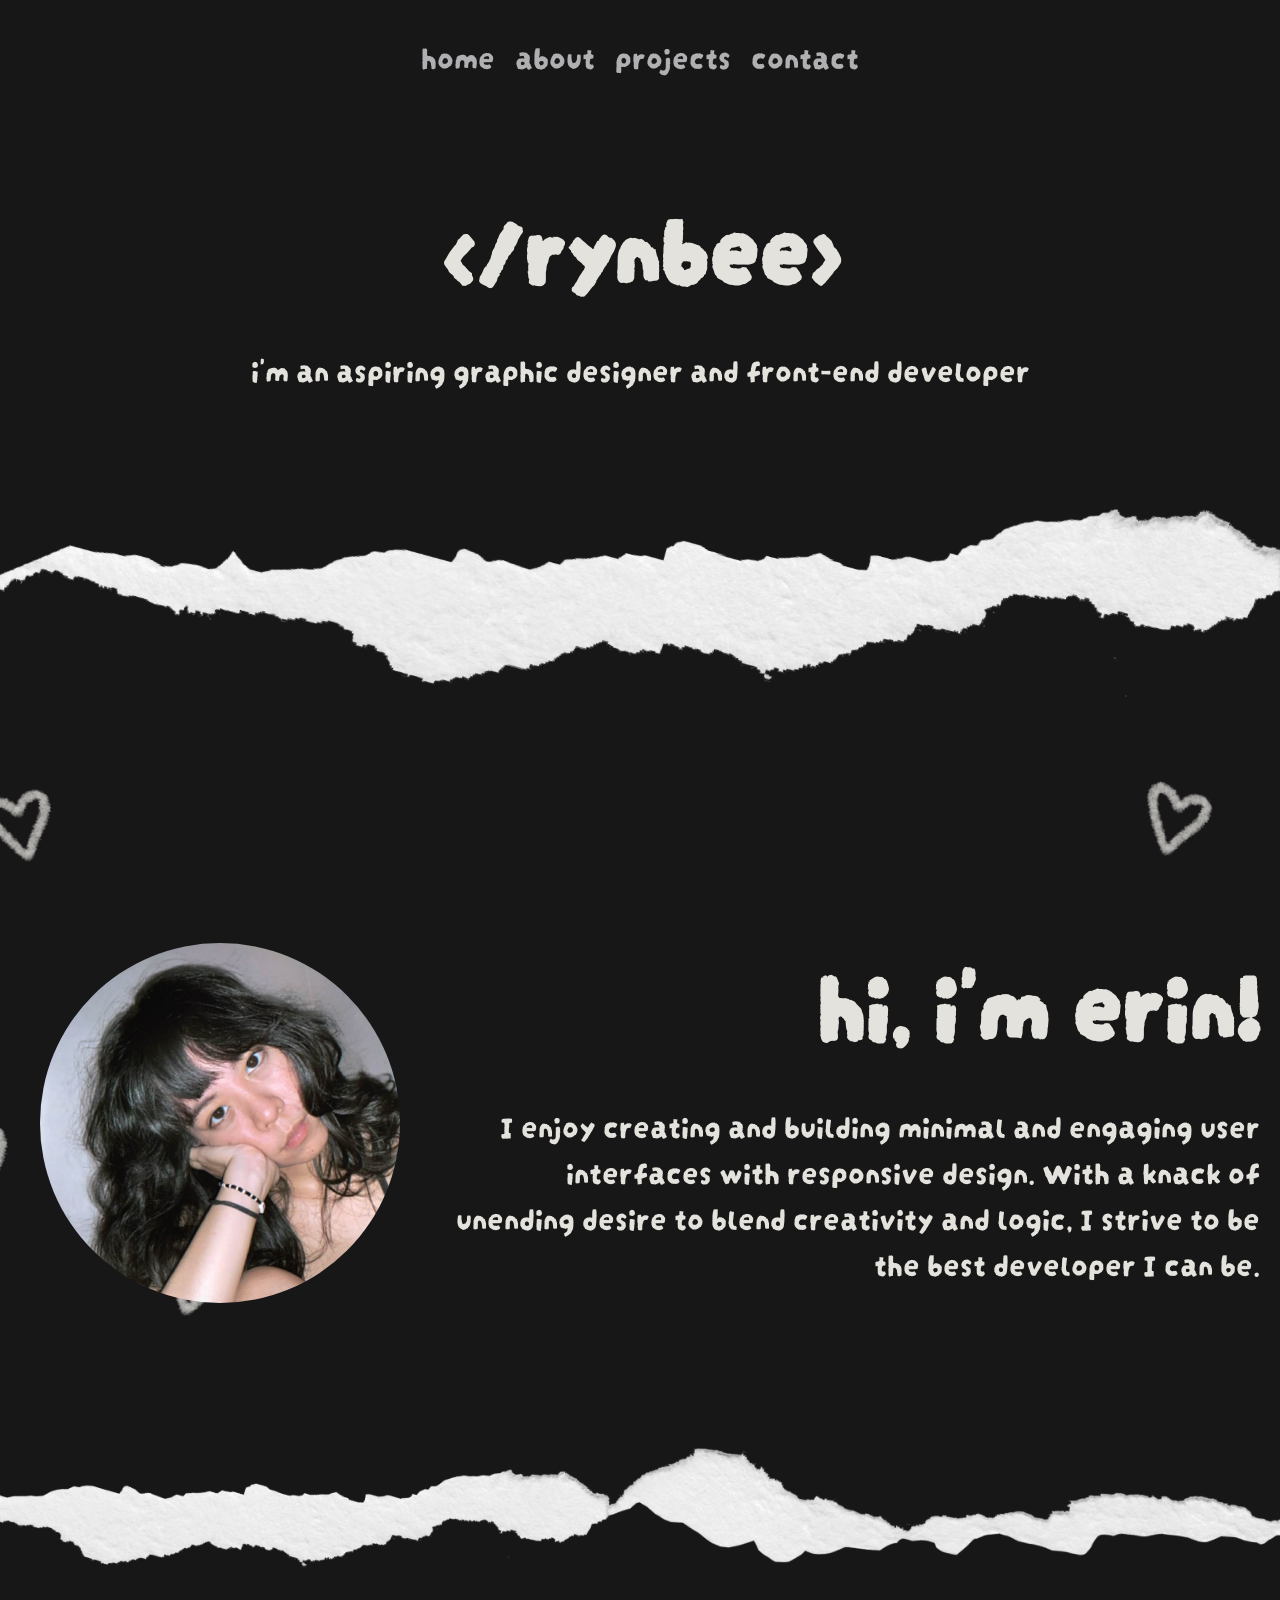
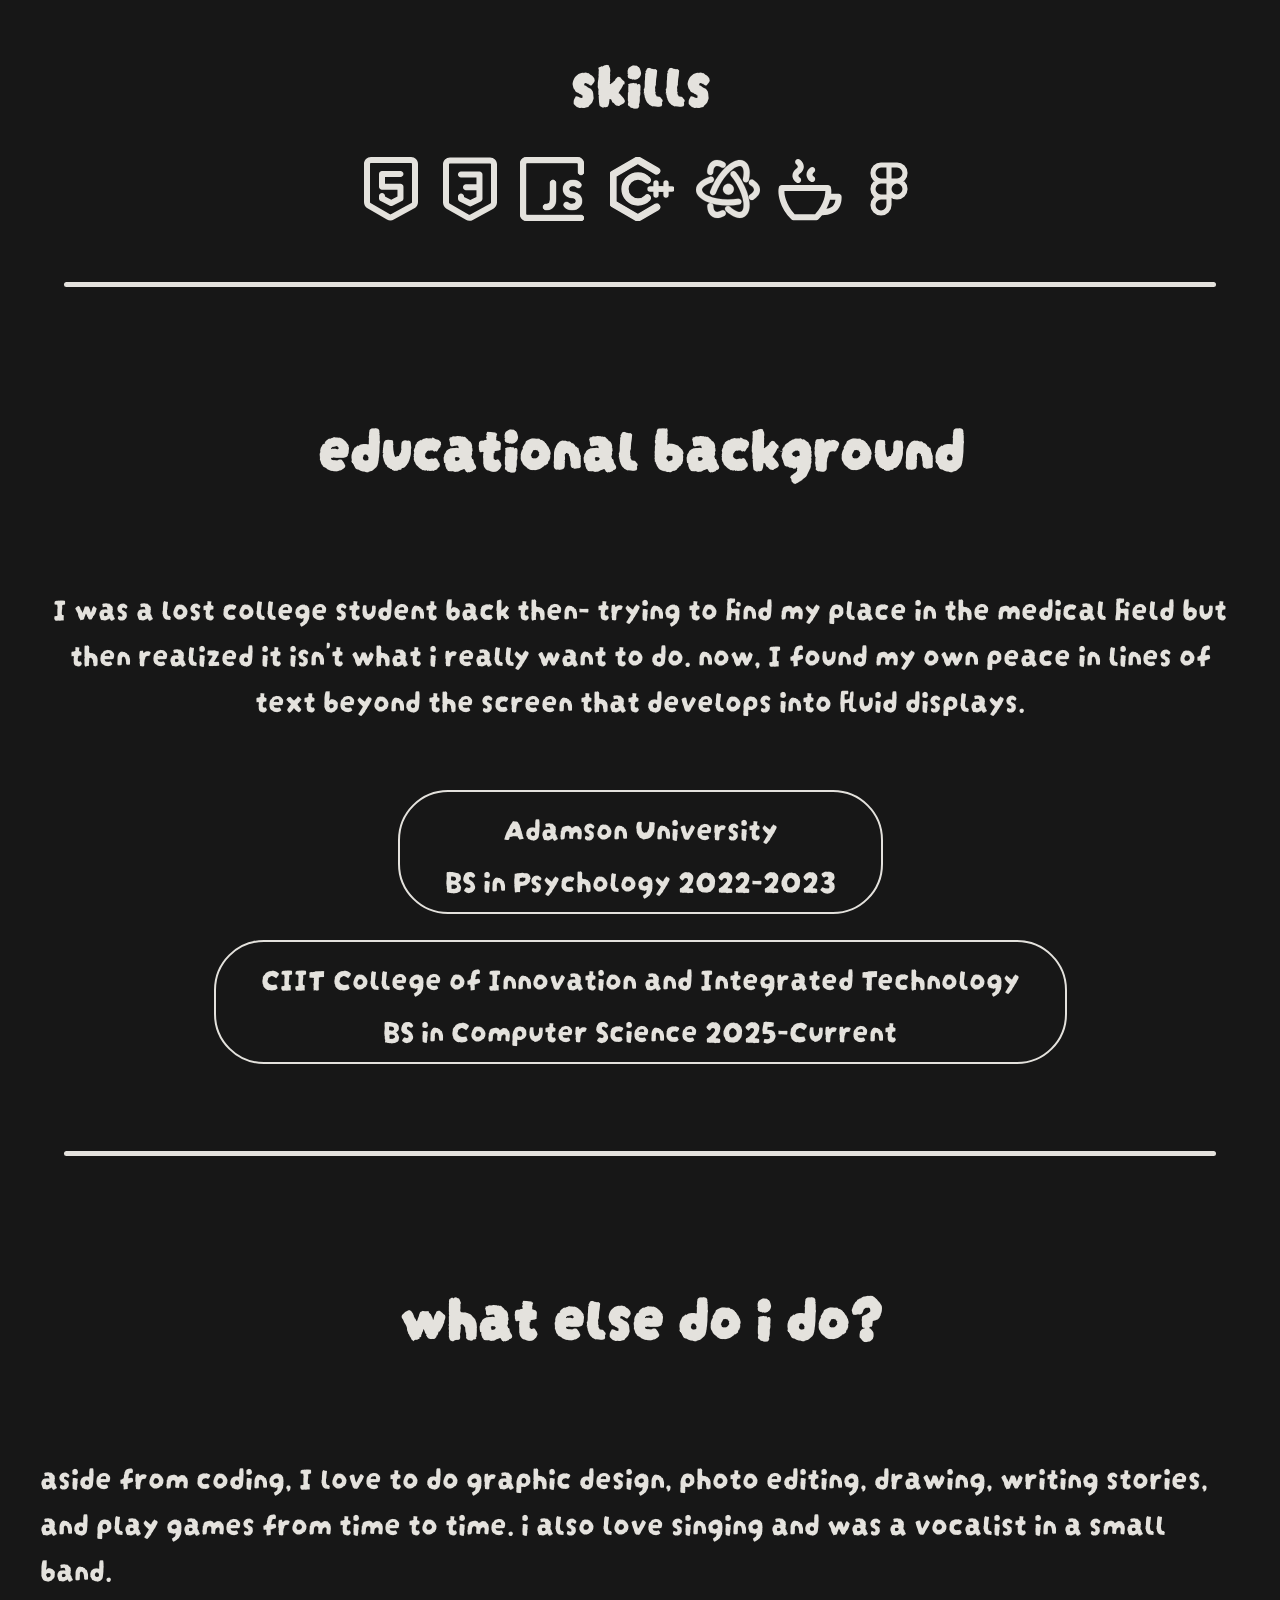
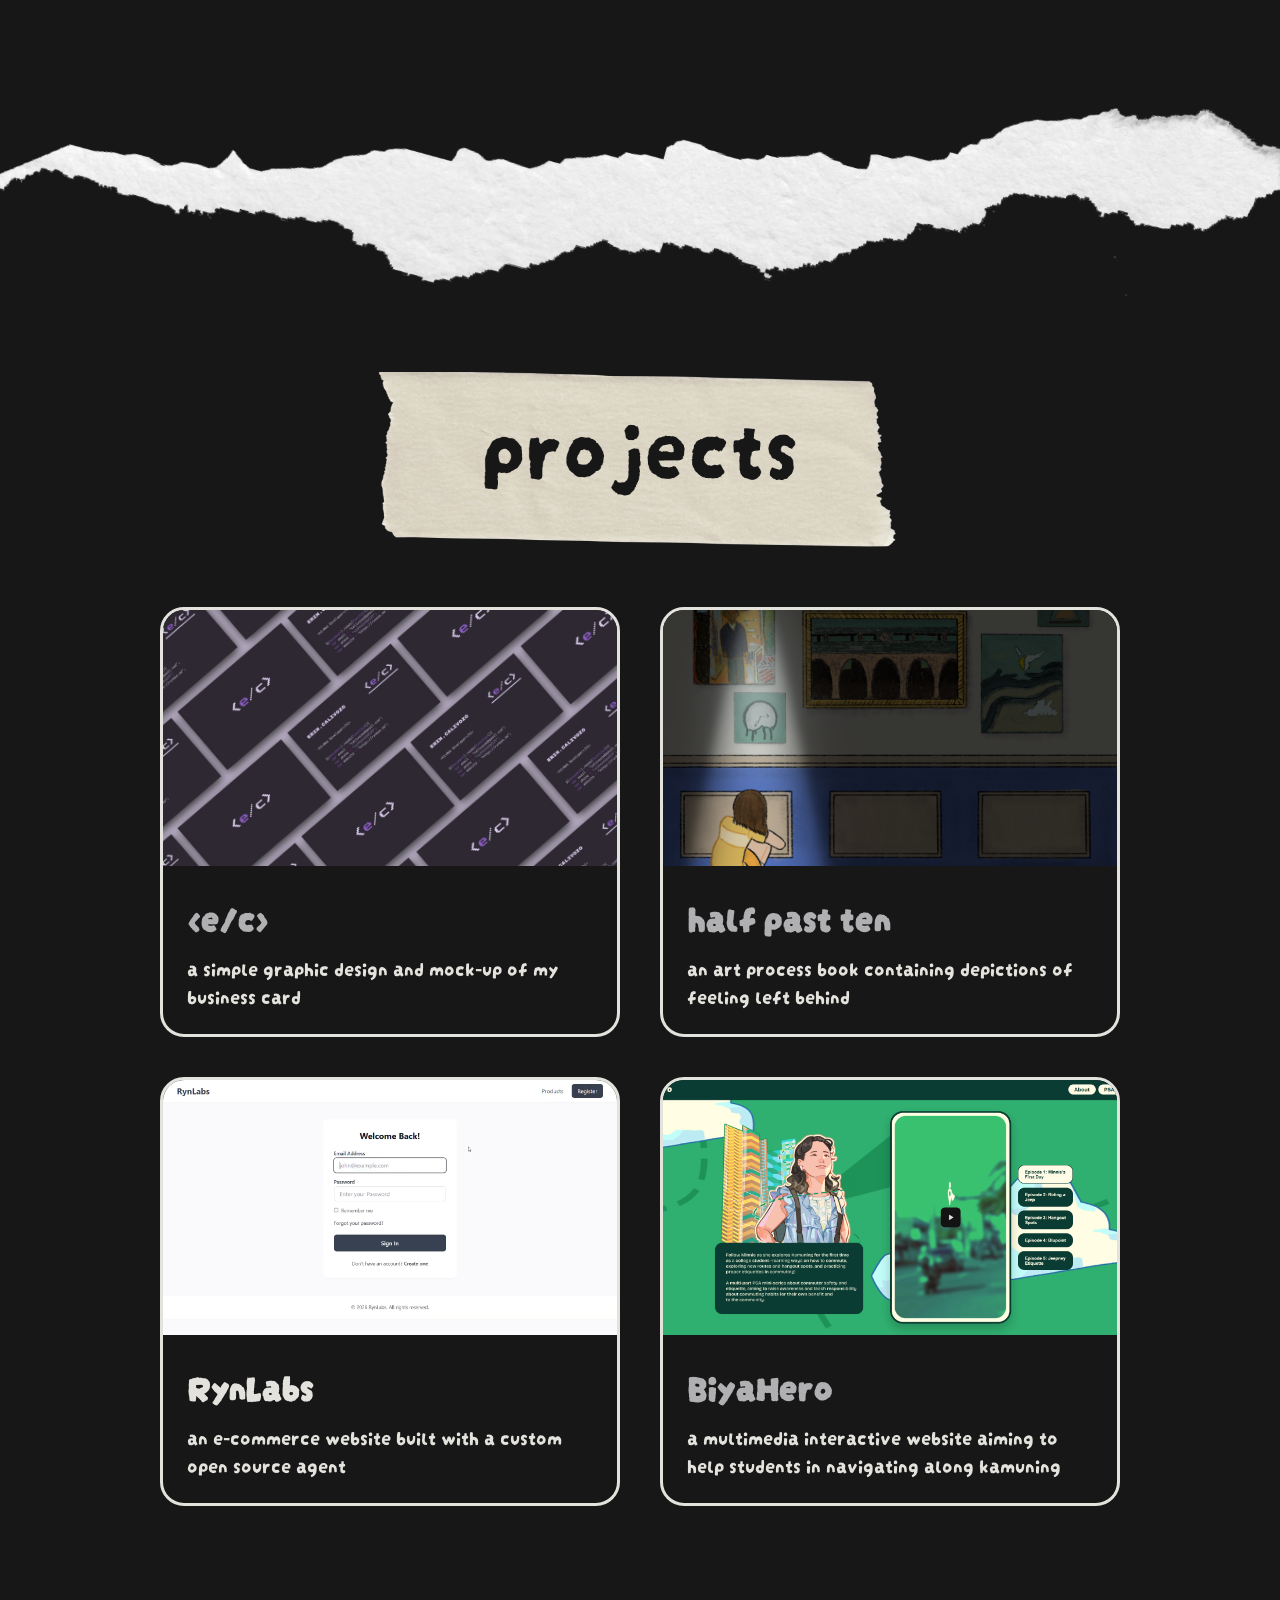
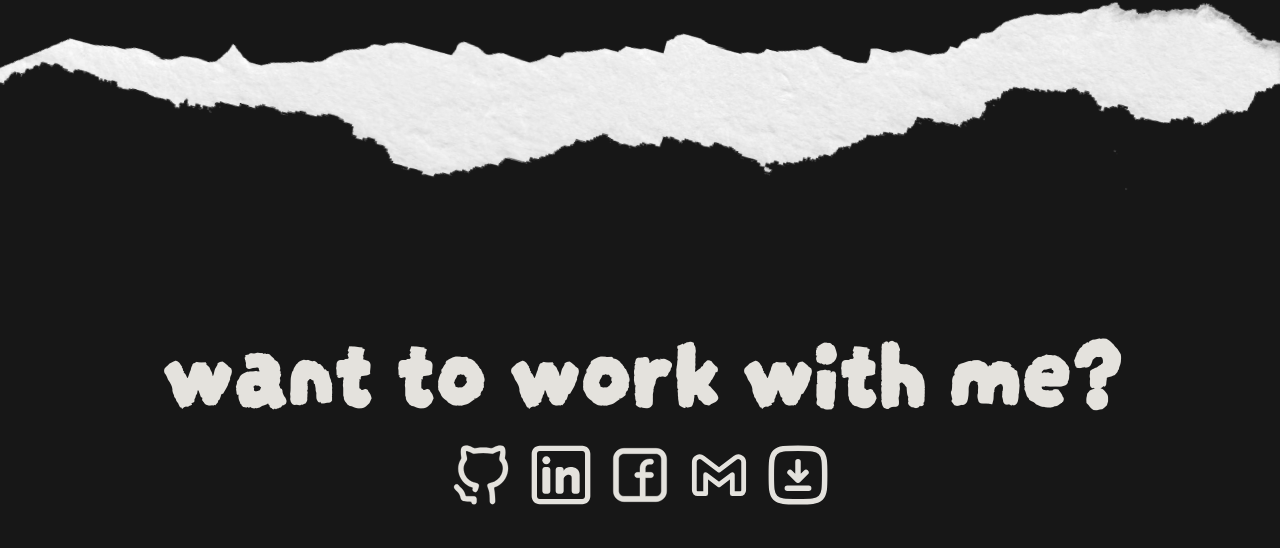
<file: index.html>
<!doctype html>
<html lang="en">
  <head>
    <meta charset="UTF-8" />
    <meta name="viewport" content="width=device-width, initial-scale=1.0" />
    <title>Erin Correa</title>
    <link rel="icon" type="image/png" href="images/favicon.png" />
    <link rel="preconnect" href="https://fonts.googleapis.com" />
    <link rel="preconnect" href="https://fonts.gstatic.com" crossorigin />
    <link
      href="https://fonts.googleapis.com/css2?family=Darumadrop+One&display=swap"
      rel="stylesheet"
    />
    <link rel="stylesheet" href="style.css" />
  </head>
  <body>
    <div class="box1">
      <ul id="navBar">
        <li><a href="#top">home</a></li>
        <li><a href="#about">about</a></li>
        <li><a href="#projects">projects</a></li>
        <li><a href="#contact">contact</a></li>
      </ul>
    </div>

    <div class="box2">
      <h1 style="margin-bottom: 0">&lt;/rynbee></h1>
      <p>i'm an aspiring graphic designer and front-end developer</p>
    </div>

    <div id="divider"></div>

    <div class="boxbg1">
      <div class="box3">
        <div id="pic">
          <img
            id="profilePic"
            src="images/me.jpg"
            alt="Erin's Profile Picture"
          />
        </div>
        <div id="intro">
          <h2 id="about" style="margin: 0">hi, i'm erin!</h2>
          <p>
            I enjoy creating and building minimal and engaging user interfaces
            with responsive design. With a knack of unending desire to blend
            creativity and logic, I strive to be the best developer I can be.
          </p>
        </div>
      </div>
    </div>

    <div class="box4">
      <h3 style="margin-bottom: 0px">skills</h3>
      <ul id="skillSet">
        <li><img src="svgs/html_icon.svg" alt="HTML Icon" /></li>
        <li><img src="svgs/css_icon.svg" alt="CSS Icon" /></li>
        <li>
          <img
            src="svgs/js_icon.svg"
            alt="JavaScript Icon"
            style="margin-left: 3px; margin-right: 5px"
          />
        </li>
        <li>
          <img
            src="svgs/c++_icon.svg"
            alt="C++ Icon"
            style="margin-left: 6px; margin-right: 7px"
          />
        </li>
        <li>
          <img
            src="svgs/react_icon.svg"
            alt="React Icon"
            style="margin-right: 3px"
          />
        </li>
        <li><img src="svgs/java_icon.svg" alt="Java Icon" /></li>
        <li>
          <img src="svgs/figma_icon.svg" alt="Figma Icon" style="margin: 0px" />
        </li>
      </ul>
    </div>

    <hr />

    <div class="box5">
      <h3>educational background</h3>
      <p>
        I was a lost college student back then- trying to find my place in the
        medical field but then realized it isn't what i really want to do. now,
        I found my own peace in lines of text beyond the screen that develops
        into fluid displays.
      </p>
      <ul id="educ">
        <li
          style="
            border: 2px solid #e4e2dd;
            border-width: 2px;
            border-radius: 50px;
            padding: 5px 45px;
            margin: 5px 10px;
          "
        >
          <p>Adamson University</p>
          <p>BS in Psychology 2022-2023</p>
        </li>
        <li
          style="
            border: 2px solid #e4e2dd;
            border-width: 2px;
            border-radius: 50px;
            padding: 5px 45px;
            margin: 5px 8px;
          "
        >
          <p>CIIT College of Innovation and Integrated Technology</p>
          <p>BS in Computer Science 2025-Current</p>
        </li>
      </ul>
    </div>

    <hr />

    <div class="box6">
      <h3>what else do i do?</h3>
      <p>
        aside from coding, I love to do graphic design, photo editing, drawing,
        writing stories, and play games from time to time. i also love singing
        and was a vocalist in a small band.
      </p>
    </div>

    <div id="divider"></div>
    <div id="projHeader"></div>
    <div class="projects-grid" id="projects">
      <div class="project-card">
        <div class="project-thumbnail">
          <a href="https://canva.link/10lyec1i9qvjly8" target="_blank"
            ><img src="images/proj1.png" alt="Project 1"
          /></a>
        </div>
        <div class="project-info">
          <h2>
            <a href="https://canva.link/10lyec1i9qvjly8" target="_blank"
              >&lt;e/c></a
            >
          </h2>
          <p>a simple graphic design and mock-up of my business card</p>
        </div>
      </div>

      <div class="project-card">
        <div class="project-thumbnail">
          <a href="https://canva.link/picv2cqumzpw4eg" target="_blank"
            ><img src="images/proj2.png" alt="Project 2"
          /></a>
        </div>
        <div class="project-info">
          <h2>
            <a href="https://canva.link/picv2cqumzpw4eg" target="_blank"
              >half past ten</a
            >
          </h2>
          <p>
            an art process book containing depictions of feeling left behind
          </p>
        </div>
      </div>

      <div class="project-card">
        <div class="project-thumbnail">
          <img src="images/proj3.png" alt="Project 3" />
        </div>
        <div class="project-info">
          <h2>RynLabs</h2>
          <p>an e-commerce website built with a custom open source agent</p>
        </div>
      </div>

      <div class="project-card">
        <div class="project-thumbnail">
          <a href="https://biyahero-ph.vercel.app" target="_blank"
            ><img src="images/proj4.png" alt="Project 4"
          /></a>
        </div>
        <div class="project-info">
          <h2>
            <a href="https://biyahero-ph.vercel.app" target="_blank"
              >BiyaHero</a
            >
          </h2>
          <p>
            a multimedia interactive website aiming to help students in
            navigating along kamuning
          </p>
        </div>
      </div>
    </div>

    <div id="divider"></div>

    <footer>
      <div class="box12">
        <h2 id="contact" style="margin-bottom: 0px">want to work with me?</h2>
        <ul id="socmed" style="margin-top: 8px">
          <li>
            <a href="https://github.com/rxnbii" target="_blank"
              ><img src="svgs/github_icon.svg" alt="Erin's Github"
            /></a>
          </li>
          <li>
            <a href="https://linkedin.com/in/rxnbii" target="_blank"
              ><img src="svgs/linkedin_icon.svg" alt="Erin's LinkedIn"
            /></a>
          </li>
          <li>
            <a href="https://www.facebook.com/rxnbii/" target="_blank"
              ><img src="svgs/fb_icon.svg" alt="Erin's Facebook"
            /></a>
          </li>
          <li>
            <a href="mailto:calivozoe@gmail.com" target="_blank"
              ><img src="svgs/gmail_icon.svg" alt="Send an Email"
            /></a>
          </li>
          <li>
            <a href="resume.html" target="_blank"
              ><img src="svgs/download_icon.svg" alt="Erin's Resume"
            /></a>
          </li>
        </ul>
      </div>
    </footer>
  </body>
</html>
</file>
<file: style.css>
body {
  font-family: "Darumadrop One";
  background-color: #171717;
  margin: 0;
  padding: 0;
  overflow-x: hidden;
}

hr {
  height: 5px;
  background-color: #e4e2dd;
  border-radius: 10px;
  max-width: 1300px;
  width: 90%;
  margin: 20px auto;
  border: none;
}

h1 {
  color: #e4e2dd;
  font-weight: 800;
  font-size: clamp(48px, 8vw, 96px);
}

h2 {
  color: #e4e2dd;
  font-weight: 800;
  font-size: clamp(48px, 8vw, 96px);
}

h3 {
  font-size: clamp(36px, 6vw, 62px);
  color: #e4e2dd;
}

p {
  font-family: "Darumadrop One";
  color: #e4e2dd;
  font-size: clamp(18px, 3vw, 32px);
}

ul {
  font-size: clamp(18px, 3vw, 32px);
}

ul#navBar {
  color: #171717;
  list-style: none;
  flex-direction: row;
  display: flex;
  flex-wrap: wrap;
  text-align: center;
  align-items: center;
  justify-content: center;
  gap: 20px;
  padding: 0;
}

ul#educ {
  list-style: none;
  flex-direction: row;
  display: flex;
  flex-wrap: wrap;
  text-align: center;
  justify-content: center;
  padding: 0;
  gap: 16px;
}

ul#educ p {
  margin: 6px 0;
}

ul#socmed {
  list-style: none;
  flex-direction: row;
  display: flex;
  flex-wrap: wrap;
  text-align: center;
  justify-content: center;
  padding: 0;
  gap: 15px;
}

a {
  text-decoration: none;
  color: #b0b0b2;
}

a:hover {
  color: #e4e2dd;
}

#topBar {
  border: solid #e4e2dd;
  background-color: #e4e2dd;
  border-width: 2px;
  border-radius: 100px;
  padding: 2px 2px;
  text-align: center;
  justify-content: center;
  height: auto;
  min-height: 70px;
  align-items: center;
}

#profilePic {
  max-width: 100%;
  height: auto;
  width: 360px;
  border-radius: 50%;
}

#header {
  font-weight: 1000;
}

.box1 {
  display: flex;
  align-items: center;
  align-content: center;
  text-align: center;
  justify-content: center;
  width: 100%;
}

.box2 {
  display: flex;
  flex-direction: column;
  justify-content: center;
  align-items: center;
  align-content: center;
  text-align: center;
  padding: 0 20px;
}

.box3 {
  margin-bottom: 100px;
  padding: 20px;
  flex-direction: row;
  display: flex;
  flex-wrap: wrap;
  align-items: center;
  justify-content: space-around;
  gap: 30px;
}

.box4 {
  display: flex;
  flex-direction: column;
  align-items: center;
  justify-content: center;
  text-align: center;
  padding: 0 20px;
}

.box5 {
  display: flex;
  justify-content: center;
  align-items: center;
  flex-direction: column;
  text-align: center;
  margin: 50px auto;
  max-width: 1200px;
  padding: 0 20px;
}

.box6 {
  display: flex;
  align-items: center;
  justify-content: center;
  flex-direction: column;
  margin: 50px auto;
  max-width: 1200px;
  padding: 0 20px;
}

.projects-grid {
  display: grid;
  grid-template-columns: repeat(2, 460px);
  justify-content: center;
  gap: 40px;
  max-width: 1400px;
  margin: 60px auto;
  padding: 0 20px;
}

@media (max-width: 980px) {
  .projects-grid {
    grid-template-columns: 1fr;
    max-width: 500px;
  }
}

.project-card {
  display: flex;
  flex-direction: column;
  border: 3px solid #e4e2dd;
  border-radius: 24px;
  overflow: hidden;
  background-color: transparent;
  transition: transform 0.3s ease;
}

.project-card:hover {
  transform: translateY(-8px);
}

.project-thumbnail {
  width: 100%;
  aspect-ratio: 16 / 9;
  background-color: #e4e2dd;
  overflow: hidden;
  display: flex;
  align-items: center;
  justify-content: center;
}

.project-thumbnail a {
  display: block;
  width: 100%;
  height: 100%;
}

.project-thumbnail img {
  width: 100%;
  height: 100%;
  object-fit: cover;
  display: block;
}

.project-info {
  padding: 24px;
}

.project-info h2 {
  margin-top: 0;
  margin-bottom: 12px;
  font-size: clamp(24px, 4vw, 36px);
}

.project-info p {
  margin: 0;
  font-size: clamp(16px, 2vw, 20px);
  line-height: 1.4;
}

#divider {
  background-image: url(images/ripped_paper_hr.png);
  background-repeat: repeat-x;
  background-position: center;
  height: 250px;
  width: 100%;
  margin: 50px 0px;
  background-size: contain;
}

.boxbg1 {
  background-image: url(images/about_bg.png);
  min-height: 800px;
  width: 100%;
  overflow: hidden;
  background-repeat: no-repeat;
  background-size: cover;
  background-position: center center;
  background-color: #171717;
  display: flex;
  justify-content: center;
  align-items: center;
}

#pic {
  width: 100%;
  max-width: 400px;
  display: flex;
  justify-content: center;
}

#intro {
  flex: 1;
  min-width: 280px;
  text-align: right;
  max-width: 1000px;
}

@media (max-width: 768px) {
  #intro {
    text-align: center;
  }
}

#skillSet {
  list-style: none;
  flex-direction: row;
  display: flex;
  flex-wrap: wrap;
  text-align: center;
  justify-content: center;
  gap: 15px;
  padding: 0;
}

#skillSet img {
  max-width: 100%;
  height: auto;
}

#projHeader {
  background-image: url(images/projects_header.png);
  height: 175px;
  width: 100%;
  overflow: hidden;
  background-repeat: no-repeat;
  background-size: cover;
  background-position: center center;
  margin-bottom: 20px;
}

#contact {
  display: flex;
  text-align: center;
  justify-content: center;
  padding: 0 20px;
}

.box10 {
  padding: 40px 20px;
  text-align: center;
}

iframe {
  max-width: 100%;
  width: 600px;
  height: 80vh;
  border: none;
  display: block;
  margin: 0 auto;
}

#about,
#projects,
#contact {
  scroll-margin-top: 40px;
}
</file>
